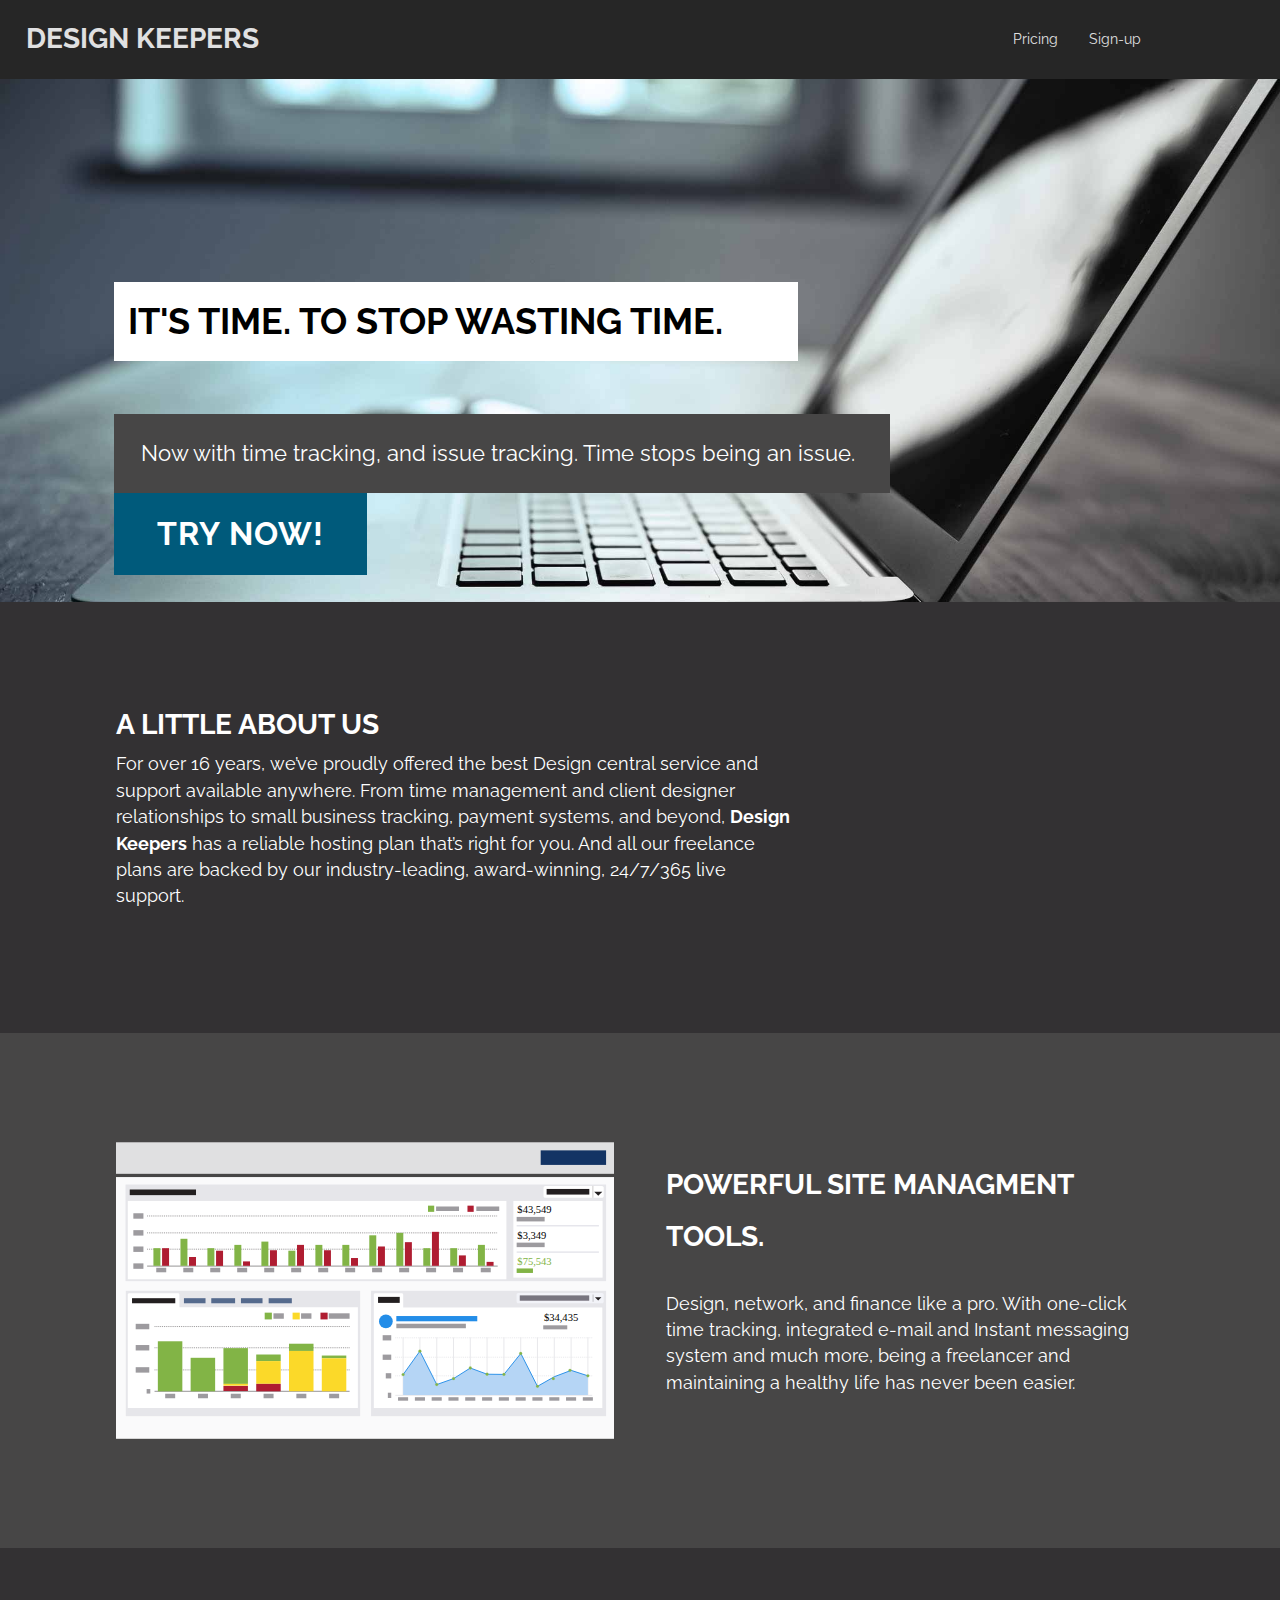
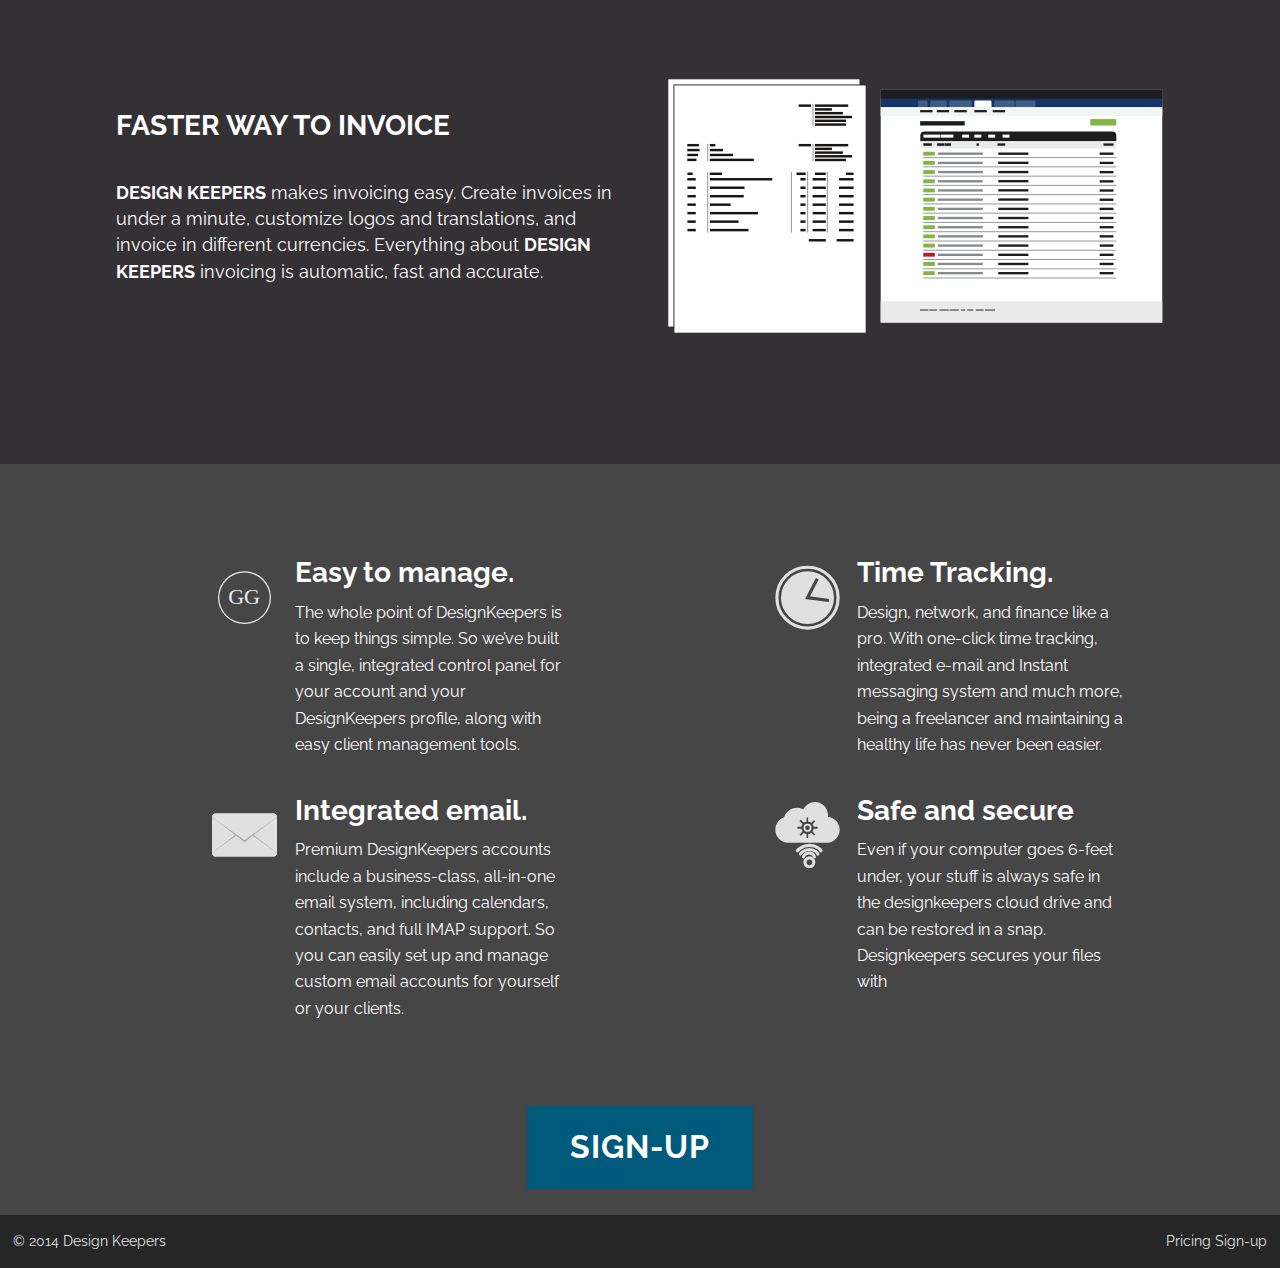
<file: index.html>
<!DOCTYPE html>
<html lang="en-ca">
<head>
    <meta charset="utf-8">
    <title>Design Keepers</title>
    <meta name="viewport" content="width=device-width,initial-scale=1">
    <link href="css/grid.css" rel="stylesheet">
    <link href="css/typography.css" rel="stylesheet">
    <link href="css/main.css" rel="stylesheet">
    <link href="css/colours.css" rel="stylesheet">
    <link href='http://fonts.googleapis.com/css?family=Raleway:400,700,600' rel='stylesheet' type='text/css'>
</head>
<body>
    <ul class="skip-links">
        <li><a href="#main">Skip to main contect</a></li>
        <li><a href="#navigation">Skip to navigation</a></li>
    </ul>
<header role="banner">
    <div class="grid grid-middle darkb">
        <div class="unit unit-xs-1 unit-s-1 unit-m-3-4 unit-l-3-4">
       <h1 class="peta gutter island-half push-0"><a href="index.html">DESIGN KEEPERS</a></h1>
        </div>
        <nav role="navigation" id="navigation" class="unit unit-xs-1 unit-s-1 unit-m-1-4 unit-l-1-4">
            <ul class="nav micro push-0">
                <li><a class="island-half" href="pricing.html">Pricing</a></li>
                <li><a class="island-half" href="sign-up.html">Sign-up</a></li>
            </ul>
        </nav>
        </div>
    
</header>
<main role='main' id="main">
    <div class="billboard">
        <div class="large-screen-b">
            <div class="grid-bottom">
                <div class="unit unit-xs-1 unit-s-1 unit-m-3-4 unit-l-2-3 unit-xl-2-3 island">
                    <h2 class="zetta push-0 island-half billboardtype-b white">IT'S TIME. TO STOP WASTING TIME.</h2>
                </div>
                <div class="unit unit-xs-1 unit-s-1 unit-m-1 unit-l-3-4 unit-xl-3-4 island">
                    <p class="giga island push-0 billboardtype-w lgery">Now with time tracking, and issue tracking. Time stops being an issue.</p>
                    <a class="btn btn-1 btn-1a exa dblue" href="pricing.html">Try Now!</a>
                </div>
            </div>
        </div>
    </div>
<div class="dgery">
    <div class="grid large-screen">
                <div class="unit unit-xs-1 unit-s-1 unit-m-1 unit-l-2-3 unit-xl-2-3 gutter b-push-b b-push-t">
                    <h2 class="pad-t push-0">A LITTLE ABOUT US</h2>
                    <p class="pad-b">For over 16 years, we’ve proudly offered the best Design central service and support available anywhere. From time management and client designer relationships to small business tracking, payment systems, and beyond, <strong>Design Keepers</strong> has a reliable hosting plan that’s right for you. And all our freelance plans are backed by our industry-leading, award-winning, 24/7/365 live support.</p>
                </div>
            </div>
</div>

    <div class="lgery">
        <div class="large-screen">
            <div class="grid">
                <div class="unit unit-xs-1 unit-s-1 unit-m-1-2 unit-l-1-2 unit-xl-1-2 b-push-b b-push-t">
                    <img class="island" src="images/photo__product.svg" alt="#">
                </div>
                <div class="unit unit-xs-1 unit-s-1 unit-m-1-2 unit-l-1-2 unit-xl-1-2 gutter mid">
                    <h2 class="">POWERFUL SITE MANAGMENT TOOLS.</h2>
                    <p class="">Design, network, and finance like a pro. With one-click time tracking, integrated e-mail and Instant messaging system and much more, being a freelancer and maintaining a healthy life has never been easier.</p>
                </div>
            </div>
        </div>    
    </div>

    <div class="dgery">
        <div class="large-screen">
            <div class="grid">
                <div class="unit unit-xs-1 unit-s-1 unit-m-1-2 unit-push-m-1-2 unit-push-l-1-2 unit-push-xl-1-2 unit-l-1-2 unit-xl-1-2 b-push-b b-push-t">
                    <img class="island" src="images/photo__invoice.svg" alt="#">
                </div>
                <div class="unit unit-xs-1 unit-s-1 unit-m-1-2 unit-pull-m-1-2 unit-pull-l-1-2 unit-pull-xl-1-2 unit-l-1-2 unit-xl-1-2 gutter mid">
                    <h2 class="">FASTER WAY TO INVOICE</h2>
                    <p class=""> <strong>DESIGN KEEPERS</strong> makes invoicing easy. Create invoices in under a minute, customize logos and translations, and invoice in different currencies. Everything about <strong>DESIGN KEEPERS</strong> invoicing is automatic, fast and accurate.</p>
                </div>
            </div>
        </div>    
    </div>

    <div class="grid gutter-half pushl b-push-b b-push-t">
        <div class="unit unit-xs-1 unit-s-1 unit-m-1-2 unit-l-1-2 unit-xl-1-4 light island-half">
            <div class="grid">
                <div class="icon-wrap unit unit-xs-1-2 unit-s-1-4 unit-m-1-3 unit-l-1-2 unit-xl-1-4">
                    <img class="icon" src="images/icon__easy.svg" alt="Easy Button">
                </div>
                <div class="unit unit-xs-1-2 unit-s-3-4 unit-m-2-3 unit-l-1-2 unit-xl-3-4 mid">
                    <h2 class="push-0">Easy to manage.</h2>
                    <p class="milli push-0">The whole point of DesignKeepers is to keep things simple. So we’ve built a single, integrated control panel for your account and your DesignKeepers profile, along with easy client management tools.</p>
                </div>
            </div>
        </div>
        <div class="unit unit-xs-1 unit-s-1 unit-m-1-2 unit-l-1-2 unit-xl-1-4 light island-half">
            <div class="grid">
                <div class="icon-wrap unit unit-xs-1-2 unit-s-1-4 unit-m-1-3 unit-l-1-2 unit-xl-1-4">
                    <img class="icon" src="images/icon__clock.svg" alt="Alert System">
                </div>
                <div class="unit unit-xs-1-2 unit-s-3-4 unit-m-2-3 unit-l-1-2 unit-xl-3-4 mid">
                    <h2 class="push-0">Time Tracking.</h2>
                    <p class="milli push-0">Design, network, and finance like a pro. With one-click time tracking, integrated e-mail and Instant messaging system and much more, being a freelancer and maintaining a healthy life has never been easier.</p>
                </div>
            </div>
        </div>
        <div class="unit unit-xs-1 unit-s-1 unit-m-1-2 unit-l-1-2 unit-xl-1-4 light island-half">
            <div class="grid">
                <div class="icon-wrap unit unit-xs-1-2 unit-s-1-4 unit-m-1-3 unit-l-1-2 unit-xl-1-4">
                    <img class="icon" src="images/icon__mail.svg" alt="Alert System">
                </div>
                <div class="unit unit-xs-1-2 unit-s-3-4 unit-m-2-3 unit-l-1-2 unit-xl-3-4 mid">
                    <h2 class="push-0">Integrated email.</h2>
                    <p class="milli push-0">Premium DesignKeepers accounts include a business-class, all-in-one email system, including calendars, contacts, and full IMAP support. So you can easily set up and manage custom email accounts for yourself or your clients.</p>
                </div>
            </div>
        </div>
        <div class="unit unit-xs-1 unit-s-1 unit-m-1-2 unit-l-1-2 unit-xl-1-4 light island-half">
            <div class="grid">
                <div class="icon-wrap unit unit-xs-1-2 unit-s-1-4 unit-m-1-3 unit-l-1-2 unit-xl-1-4">
                    <img class="icon" src="images/icon__cloud.svg" alt="Alert System">
                </div>
                <div class="unit unit-xs-1-2 unit-s-3-4 unit-m-2-3 unit-l-1-2 unit-xl-3-4 mid">
                    <h2 class="push-0">Safe and secure</h2>
                    <p class="milli push-0">Even if your computer goes 6-feet under, your stuff is always safe in the designkeepers cloud drive and can be restored in a snap. Designkeepers secures your files with</p>
                </div>
            </div>
        </div> 
    </div>
    <div class="align pad-b blockgery">
        <a class="btn btn-1 btn-1a exa dblue algin" href="pricing.html">Sign-up</a>
    </div>    
</main>
    <footer class="grid footer island-half micro darkb">
            <div role="contentinfo" class="unit unit-xs-1 unit-s-1 unit-m-1-3 unit-l-1-4">
                <p class="copyright push-0">© 2014 Design Keepers</p>
            </div>
            <nav class="unit unit-xs-1 unit-s-1 unit-m-2-3 unit-l-3-4">
                <ul class="nav push-0 navfooter">
                    <li><a href="pricing.html">Pricing</a></li>
                    <li><a href="sign-up.html" >Sign-up</a></li>
                </ul>
            </nav>
    </footer>
</body>
</html>
</file>
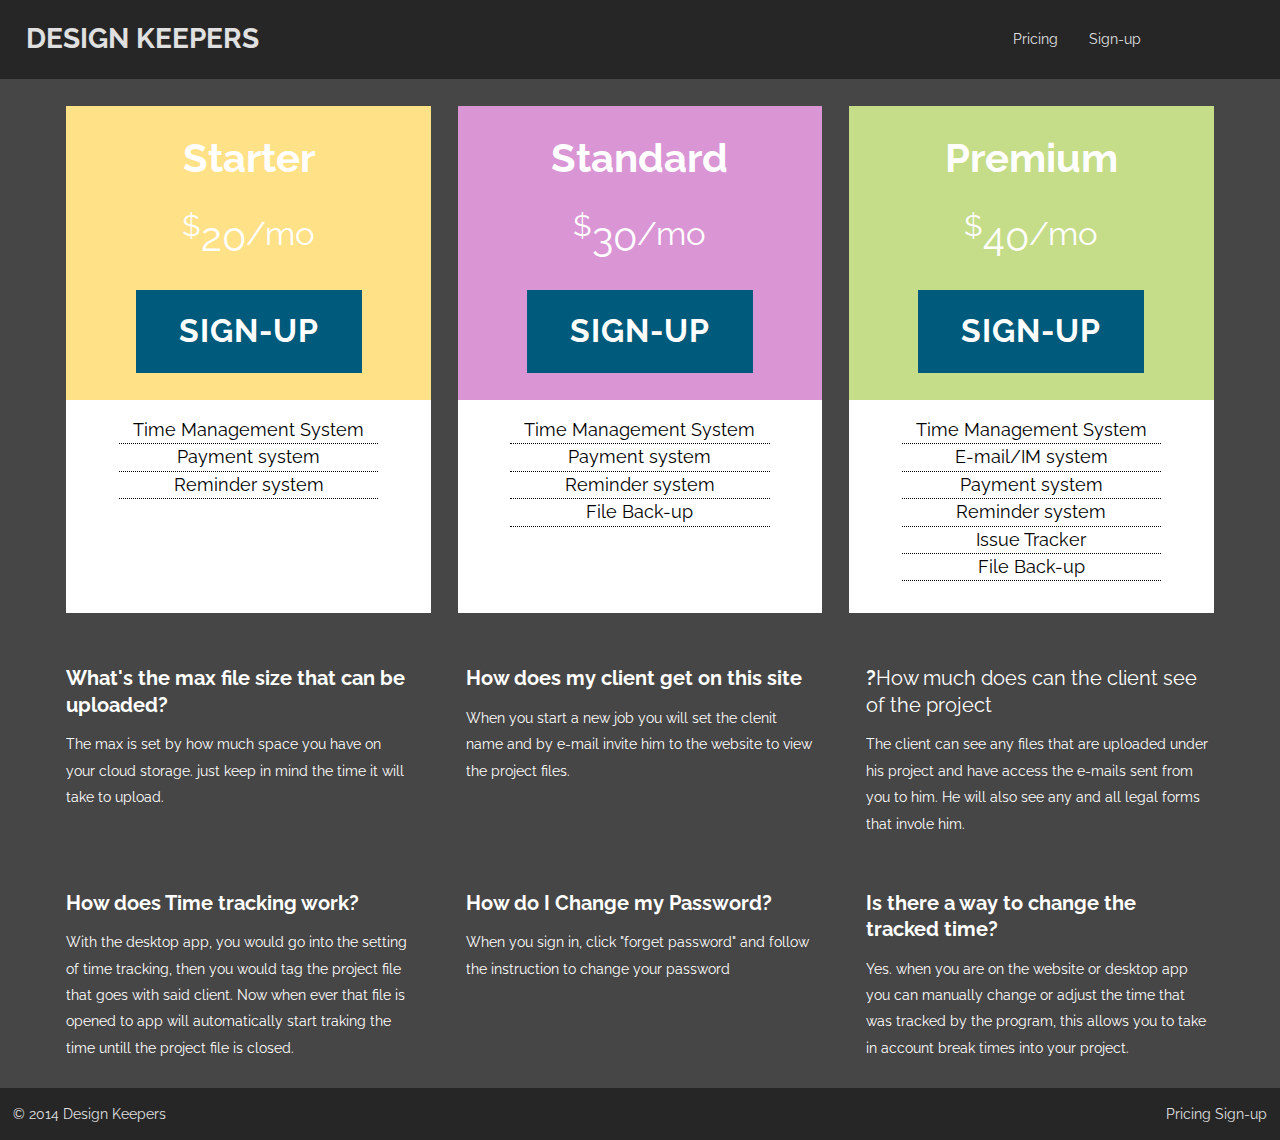
<file: pricing.html>
<!DOCTYPE html>
<html lang="en-ca">
<head>
    <meta charset="utf-8">
    <title>Design Keepers</title>
    <meta name="viewport" content="width=device-width,initial-scale=1">
    <link href="css/grid.css" rel="stylesheet">
    <link href="css/typography.css" rel="stylesheet">
    <link href="css/main.css" rel="stylesheet">
    <link href="css/colours.css" rel="stylesheet">
    <link href='http://fonts.googleapis.com/css?family=Raleway:400,700,600' rel='stylesheet' type='text/css'>
</head>
<body>
    <ul class="skip-links">
        <li><a href="#main">Skip to main contect</a></li>
        <li><a href="#navigation">Skip to navigation</a></li>
    </ul>
<header role="banner">
    <div class="grid grid-middle darkb">
        <div class="unit unit-xs-1 unit-s-1 unit-m-3-4 unit-l-3-4">
       <h1 class="peta gutter island-half push-0"><a href="index.html">DESIGN KEEPERS</a></h1>
        </div>
        <nav role="navigation" id="navigation" class="unit unit-xs-1 unit-s-1 unit-m-1-4 unit-l-1-4">
            <ul class="nav micro push-0">
                <li><a class="island-half" href="pricing.html">Pricing</a></li>
                <li><a class="island-half" href="sign-up.html">Sign-up</a></li>
            </ul>
        </nav>
        </div>
    
</header>
<main role='main' id="main">
<div class="max-pricing">
    <div class="grid pad-top gutter-1-2">
        <div class="unit unit-xs-1 unit-s-1 unit-m-1 unit-l-1-3 unit-xl-1-3 card gutter-1-2">
            <header class="yellow card-text p-top gutter pad-b">
                <h2 class="pad-top yotta">Starter</h2>
                    <p class="yotta"> <sup>$</sup>20<sub>/mo</sub> </p>
                <a class="btn btn-1 btn-1a exa dblue" href="sign-up.html">Sign-up</a>
            </header>
            <ul class="white card-content pad-t pad-b">
                <li>Time Management System</li>
                <li>Payment system</li>
                <li>Reminder system</li>
            </ul>
        </div>
            
        <div class="unit unit-xs-1 unit-s-1 unit-m-1 unit-l-1-3 unit-xl-1-3t card gutter-1-2">
            <header class="pink card-text p-top gutter pad-b">
                <h2 class="pad-top yotta">Standard</h2>
                    <p class="yotta"> <sup>$</sup>30<sub>/mo</sub> </p>
                <a class="btn btn-1 btn-1a exa dblue" href="sign-up.html">Sign-up</a>
            </header>
            <ul class="white card-content pad-t pad-b">
                <li>Time Management System</li>
                <li>Payment system</li>
                <li>Reminder system</li>
                <li>File Back-up</li>
            </ul>
        </div>
        
        <div class="unit unit-xs-1 unit-s-1 unit-m-1 unit-l-1-3 unit-xl-1-3t card gutter-1-2">
            <header class="green card-text p-top gutter pad-b">
                <h2 class="pad-top yotta">Premium</h2>
                    <p class="yotta"> <sup>$</sup>40<sub>/mo</sub> </p>
                <a class="btn btn-1 btn-1a exa dblue" href="sign-up.html">Sign-up</a>
            </header>
            <ul class="white card-content pad-t pad-b">
                <li>Time Management System</li>
                <li>E-mail/IM system</li>
                <li>Payment system</li>
                <li>Reminder system</li>
                <li>Issue Tracker</li>
                <li>File Back-up</li>
            </ul>
        </div>
    </div>    
            <div class="grid about">
                <div class="unit unit-xs-1 unit-s-1 unit-m-1-2 unit-l-1-3">
                    <p class="gutter mega push-0 pad-b-1-2 pad-t"> <strong>What's the max file size that can be uploaded?</strong> </p>
                    <p class="gutter micro">The max is set by how much space you have on your cloud storage. just keep in mind the time it will take to upload.</p>
                </div>
                <div class="unit unit-xs-1 unit-s-1 unit-m-1-2 unit-l-1-3">
                    <p class="gutter mega push-0 pad-b-1-2 pad-t"><strong>How does my client get on this site</strong></p>
                    <p class="gutter micro">When you start a new job you will set the clenit name and by e-mail invite him to the website to view the project files.</p>
                </div>
                <div class="unit unit-xs-1 unit-s-1 unit-m-1-2 unit-l-1-3">
                    <p class="gutter mega push-0 pad-b-1-2 pad-t"><strong>?</strong>How much does can the client see of the project</p>
                    <p class="gutter micro">The client can see any files that are uploaded under his project and have access the e-mails sent from you to him. He will also see any and all legal forms that invole him.</p>
                </div>
                <div class="unit unit-xs-1 unit-s-1 unit-m-1-2 unit-l-1-3">
                    <p class="gutter mega push-0 pad-b-1-2 pad-t"><strong>How does Time tracking work?</strong></p>
                    <p class="gutter micro">With the desktop app, you would go into the setting of time tracking, then you would tag the project file that goes with said client. Now when ever that file is opened to app will automatically start traking the time untill the project file is closed.</p>
                </div>
                <div class="unit unit-xs-1 unit-s-1 unit-m-1-2 unit-l-1-3">
                    <p class="gutter mega push-0 pad-b-1-2 pad-t"><strong>How do I Change my Password?</strong></p>
                    <p class="gutter micro">When you sign in, click "forget password" and follow the instruction to change your password</p>
                </div>
                <div class="unit unit-xs-1 unit-s-1 unit-m-1-2 unit-l-1-3">
                    <p class="gutter mega push-0 pad-b-1-2 pad-t"><strong>Is there a way to change the tracked time?</strong></p>
                    <p class="gutter micro">Yes. when you are on the website or desktop app you can manually change or adjust the time that was tracked by the program, this allows you to take in account break times into your project.</p>
                </div>
            </div>
        </div>
        
</main>
    <footer class="grid footer island-half micro darkb">
            <div role="contentinfo" class="unit unit-xs-1 unit-s-1 unit-m-1-3 unit-l-1-4">
                <p class="copyright push-0">© 2014 Design Keepers</p>
            </div>
            <nav class="unit unit-xs-1 unit-s-1 unit-m-2-3 unit-l-3-4">
                <ul class="nav push-0 navfooter">
                    <li><a href="pricing.html">Pricing</a></li>
                    <li><a href="sign-up.html" >Sign-up</a></li>
                </ul>
            </nav>
    </footer>
</body>
</html>
</file>
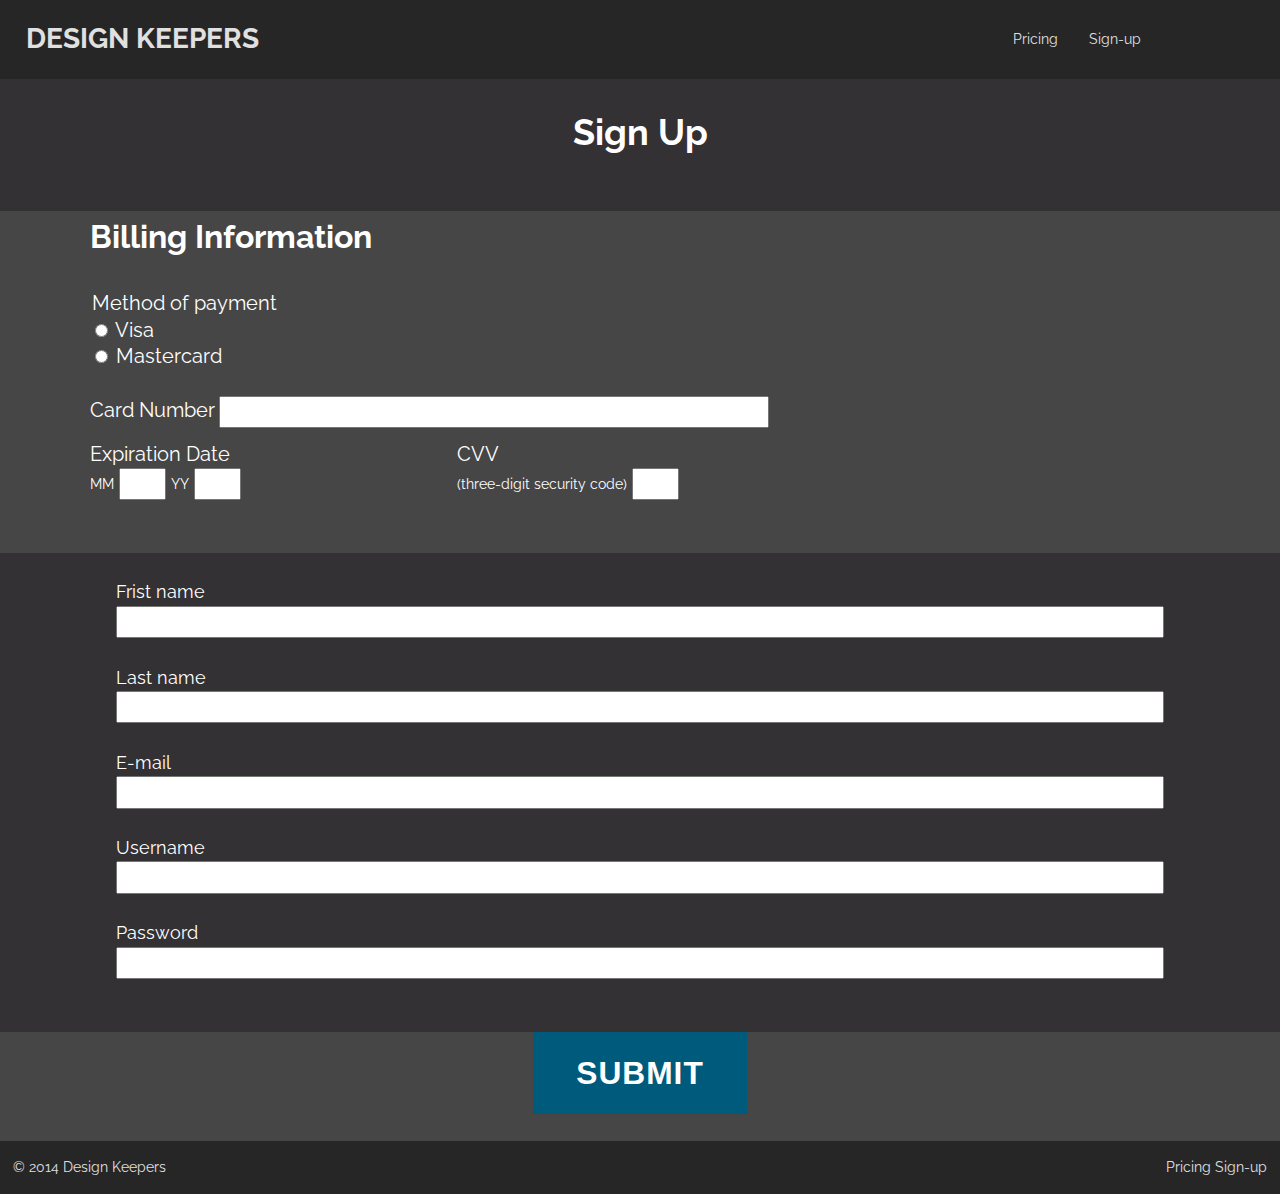
<file: sign-up.html>
<!DOCTYPE html>
<html lang="en-ca">
<head>
    <meta charset="utf-8">
    <title>Design Keepers</title>
    <meta name="viewport" content="width=device-width,initial-scale=1">
    <link href="css/grid.css" rel="stylesheet">
    <link href="css/typography.css" rel="stylesheet">
    <link href="css/main.css" rel="stylesheet">
    <link href="css/colours.css" rel="stylesheet">
    <link href='http://fonts.googleapis.com/css?family=Raleway:400,700,600' rel='stylesheet' type='text/css'>
</head>
<body>
    <ul class="skip-links">
        <li><a href="#main">Skip to main contect</a></li>
        <li><a href="#navigation">Skip to navigation</a></li>
    </ul>
<header role="banner">
    <div class="grid grid-middle darkb">
        <div class="unit unit-xs-1 unit-s-1 unit-m-3-4 unit-l-3-4">
       <h1 class="peta gutter island-half push-0"><a href="index.html">DESIGN KEEPERS</a></h1>
        </div>
        <nav role="navigation" id="navigation" class="unit unit-xs-1 unit-s-1 unit-m-1-4 unit-l-1-4">
            <ul class="nav micro push-0">
                <li><a class="island-half" href="pricing.html">Pricing</a></li>
                <li><a class="island-half" href="sign-up.html">Sign-up</a></li>
            </ul>
        </nav>
        </div>
    
</header>
<main role='main' id="main">
        <div class="dgery  centered">
                <h2 class="island zetta">Sign Up</h2>
            </div>
    
            <form action="thank-you.html" method="get" class="algin">
                <div class="large-screen">
                    <div id="paid">
                        <h2 class="decorate-h2 exa">Billing Information</h2>
                        <fieldset class="fieldset push mega">
                            <legend class="push-0">Method of payment</legend>
                            <div class="radio">
                                <input type="radio" id="visa" name="level-of-awesomeness">
                                <label for="visa">Visa</label>
                            </div>
                            <div class="radio">
                                <input type="radio" id="mastercard" name="level-of-awesomeness">
                                <label for="mastercard">Mastercard</label>
                            </div>
                        </fieldset>
                        <div class="grid">
                            <div class="push-1-2 unit unit-xs-1 unit-s-1 unit-m-1 unit-l-1 unit-xl-1 mega milli">
                                <label class="mega" for="cardnumber">Card Number</label>
                                <input class="mid-width milli" type="text" id="cardnumber">
                            </div>
                            <div class="push-1-2 unit unit-xs-1 unit-s-1-2 unit-m-1-3 unit-l-1-3 mega card-pad cardinfo"> 
                                <p class="push-0">Expiration Date</p>
                                <label for="month" class="micro">MM</label>
                                <input class="date-width milli" type="text" id="month">
                                <label for="year" class="micro">YY</label>
                                <input class="date-width milli" type="text" id="year">
                            </div>

                            <div class="push-2 unit unit-xs-1 unit-s-1-2 unit-m-1-2 unit-l-1-2 mega cardinfo"> 
                                <label for="cardexpiry">CVV<br><span class="micro">(three-digit security code)</span></label>
                                <input class="date-width milli" type="text" id="cardexpiry">
                            </div>
                        </div>
                    </div>
                </div>
                <div class="dgery">
                    <div class="large-screen island">
                        <div class="algin pad-b">
                                <label for="firstname">Frist name</label>
                                <input id="firstname" class="width milli algin">
                            </div>

                            <div class="pad-b">
                                <label for="lastname">Last name</label>
                                <input  id="lastname" class="width milli">
                            </div>

                            <div class="pad-b">
                                <label for="e-mail">E-mail</label>
                                <input type="email" id="e-mail" class="width algin milli">
                            </div>

                            <div class="pad-b">
                                <label for="username">Username</label>
                                <input id="username" class="width milli">
                            </div>

                            <div class="pad-b">
                                <label for="password">Password</label>
                                <input type="password" id="password" class="width milli">
                            </div>    
                        </div>
                    </div>
                        <div class="align pad-b blockgery">
                            <button class="btn btn-1 btn-1a exa dblue" type="submit">Submit</button>
                        </div>
            </form>
    
</main>
    <footer class="grid footer island-half micro darkb">
            <div role="contentinfo" class="unit unit-xs-1 unit-s-1 unit-m-1-3 unit-l-1-4">
                <p class="copyright push-0">© 2014 Design Keepers</p>
            </div>
            <nav class="unit unit-xs-1 unit-s-1 unit-m-2-3 unit-l-3-4">
                <ul class="nav push-0 navfooter">
                    <li><a href="pricing.html">Pricing</a></li>
                    <li><a href="sign-up.html" >Sign-up</a></li>
                </ul>
            </nav>
    </footer>
</body>
</html>
</file>
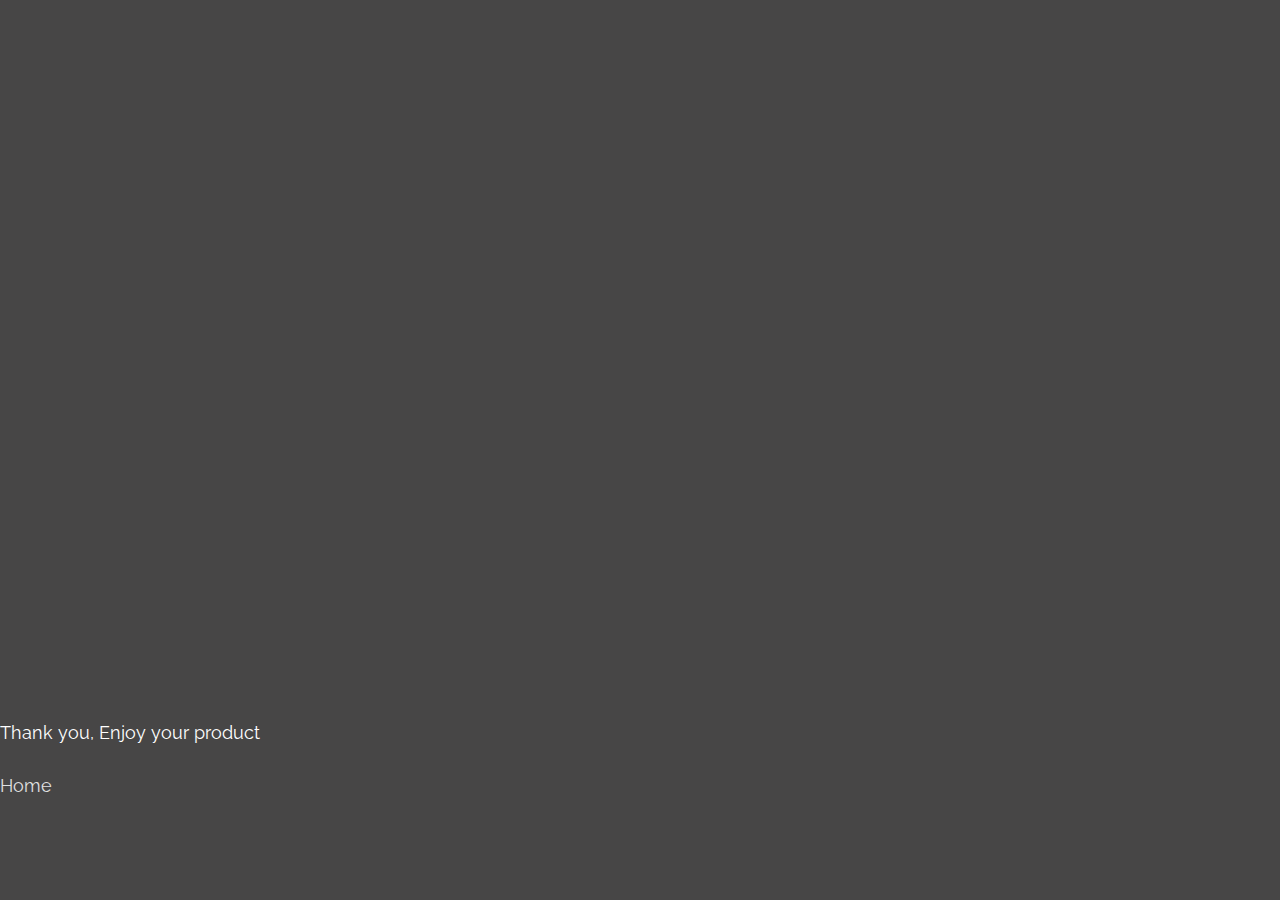
<file: thank-you.html>
<!DOCTYPE html>
<html lang="en-ca">
<head class="unseen">
    <meta charset="utf-8">
    <title>Design Keepers</title>
    <meta name="viewport" content="width=device-width,initial-scale=1">
    <link href="css/grid.css" rel="stylesheet">
    <link href="css/typography.css" rel="stylesheet">
    <link href="css/main.css" rel="stylesheet">
    <link href="css/colours.css" rel="stylesheet">
    <link href="css/embed.css" rel="stylesheet">
    <link href='http://fonts.googleapis.com/css?family=Raleway:400,700,600' rel='stylesheet' type='text/css'>
</head>

<div>
    <div class="embed embed--16by9 push-0">
   <iframe class="embed__item" src="//player.vimeo.com/video/114193505?title=0&amp;byline=0&amp;portrait=0&amp;color=005a7b&amp;autoplay=1" frameborder="0" webkitallowfullscreen mozallowfullscreen allowfullscreen></iframe>
    </div>
        <p>Thank you, Enjoy your product</p>
    </div>
    <a href="index.html">Home</a>
</div>
</file>
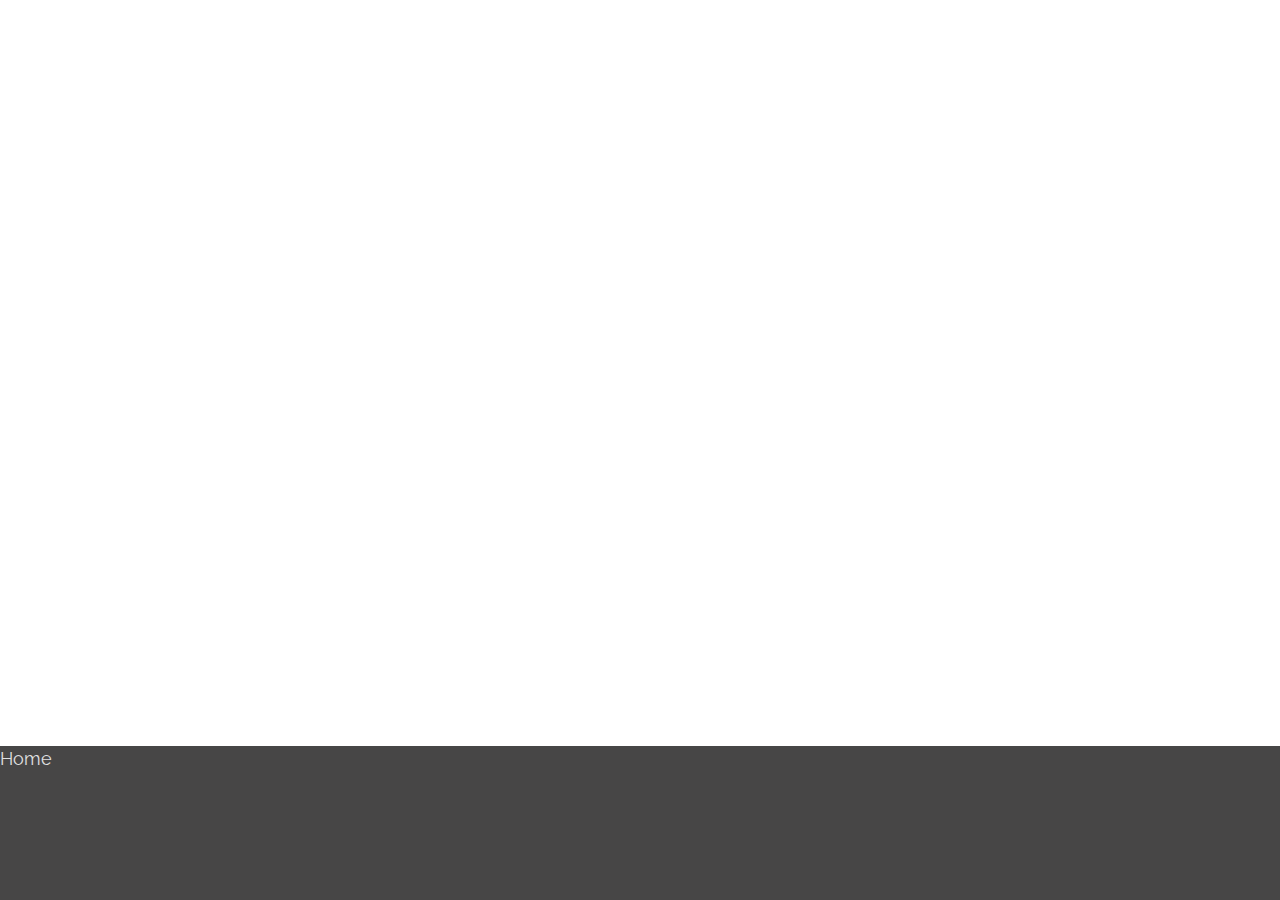
<file: thankyou.html>
<!DOCTYPE html>
<html lang="en-ca">
<head class="unseen">
    <meta charset="utf-8">
    <title>Design Keepers</title>
    <meta name="viewport" content="width=device-width,initial-scale=1">
    <link href="css/grid.css" rel="stylesheet">
    <link href="css/typography.css" rel="stylesheet">
    <link href="css/main.css" rel="stylesheet">
    <link href="css/colours.css" rel="stylesheet">
    <link href="css/embed.css" rel="stylesheet">
    <link href='http://fonts.googleapis.com/css?family=Raleway:400,700,600' rel='stylesheet' type='text/css'>
</head>

<div class="unseen">
    <div class="embed embed--16by9">
    <iframe class="embed__item" src="//player.vimeo.com/video/114159474?autoplay=1" frameborder="0" webkitallowfullscreen mozallowfullscreen allowfullscreen></iframe>
    </div>
    
    
    <!--
        <video class="unit unit-xs-1 unit-s-1 unit-m-1" autoplay>
          <source src="videos/thankyou.mp4" type="video/mp4">
        </video>
-->
        <p class="skip-links">Thank you, Enjoy your product</p>
    </div>
    <a href="index.html">Home</a>
</div>
</file>
<file: css/grid.css>
.grid {
  margin: 0;
  padding: 0;
  letter-spacing: -0.31em;
  text-rendering: optimizespeed;
  display: -webkit-flex;
  -webkit-flex-flow: row wrap;
  display: -ms-flexbox;
  -ms-flex-flow: row wrap;
  display: flex;
  flex-flow: row wrap;
}

.grid-bottom {
  -webkit-align-items: flex-end;
  -ms-align-items: flex-end;
  align-items: flex-end;
}

.grid-middle {
  -webkit-align-items: center;
  -ms-align-items: center;
  align-items: center;
}

.grid-stretch {
  -webkit-align-items: stretch;
  -ms-align-items: stretch;
  align-items: stretch;
}

.opera-only :-o-prefocus, .grid {
  word-spacing: -0.43em;
}

.unit {
  letter-spacing: normal;
  text-rendering: auto;
  vertical-align: top;
  word-spacing: normal;
  display: inline-block;
  visibility: visible;
}

.grid-bottom .unit {
  vertical-align: bottom;
}

.grid-middle .unit {
  vertical-align: middle;
}

.unit[class*="push-"],
.unit[class*="pull-"] {
  position: relative;
}

.unit-xs-hidden {
  display: none;
  visibility: hidden;
}

.unit-xs-centered {
  margin: 0 auto;
}

.unit-xs-1, .xs-1 {
  display: block;
  visibility: visible;
  width: 100%;
}

.unit-offset-xs-0 {
  margin-left: 0;
}

.unit-push-xs-0,
.unit-pull-xs-0 {
  left: 0;
}

.unit-xs-1-2, .xs-1-2 {
  width: 50.0000%;
}

.unit-offset-xs-1-2 {
  margin-left: 50.0000%;
}

.unit-push-xs-1-2 {
  left: 50.0000%;
}

.unit-pull-xs-1-2 {
  left: -50.0000%;
}

.unit-xs-1-3, .xs-1-3 {
  width: 33.3333%;
}

.unit-offset-xs-1-3 {
  margin-left: 33.3333%;
}

.unit-push-xs-1-3 {
  left: 33.3333%;
}

.unit-pull-xs-1-3 {
  left: -33.3333%;
}

.unit-xs-2-3, .xs-2-3 {
  width: 66.6667%;
}

.unit-offset-xs-2-3 {
  margin-left: 66.6667%;
}

.unit-push-xs-2-3 {
  left: 66.6667%;
}

.unit-pull-xs-2-3 {
  left: -66.6667%;
}

.unit-xs-1-4, .xs-1-4 {
  width: 25.0000%;
}

.unit-offset-xs-1-4 {
  margin-left: 25.0000%;
}

.unit-push-xs-1-4 {
  left: 25.0000%;
}

.unit-pull-xs-1-4 {
  left: -25.0000%;
}

.unit-xs-3-4, .xs-3-4 {
  width: 75.0000%;
}

.unit-offset-xs-3-4 {
  margin-left: 75.0000%;
}

.unit-push-xs-3-4 {
  left: 75.0000%;
}

.unit-pull-xs-3-4 {
  left: -75.0000%;
}

.unit-xs-1-2,.xs-1-2,.unit-xs-1-3,.xs-1-3,.unit-xs-2-3,.xs-2-3,.unit-xs-1-4,.xs-1-4,.unit-xs-3-4,.xs-3-4 {
  display: inline-block;
  visibility: visible;
}

@media only screen and (min-width: 25em) {

.unit-s-hidden {
  display: none;
  visibility: hidden;
}

.unit-s-centered {
  margin: 0 auto;
}

.unit-s-1, .s-1 {
  display: block;
  visibility: visible;
  width: 100%;
}

.unit-offset-s-0 {
  margin-left: 0;
}

.unit-push-s-0,
.unit-pull-s-0 {
  left: 0;
}

.unit-s-1-2, .s-1-2 {
  width: 50.0000%;
}

.unit-offset-s-1-2 {
  margin-left: 50.0000%;
}

.unit-push-s-1-2 {
  left: 50.0000%;
}

.unit-pull-s-1-2 {
  left: -50.0000%;
}

.unit-s-1-3, .s-1-3 {
  width: 33.3333%;
}

.unit-offset-s-1-3 {
  margin-left: 33.3333%;
}

.unit-push-s-1-3 {
  left: 33.3333%;
}

.unit-pull-s-1-3 {
  left: -33.3333%;
}

.unit-s-2-3, .s-2-3 {
  width: 66.6667%;
}

.unit-offset-s-2-3 {
  margin-left: 66.6667%;
}

.unit-push-s-2-3 {
  left: 66.6667%;
}

.unit-pull-s-2-3 {
  left: -66.6667%;
}

.unit-s-1-4, .s-1-4 {
  width: 25.0000%;
}

.unit-offset-s-1-4 {
  margin-left: 25.0000%;
}

.unit-push-s-1-4 {
  left: 25.0000%;
}

.unit-pull-s-1-4 {
  left: -25.0000%;
}

.unit-s-3-4, .s-3-4 {
  width: 75.0000%;
}

.unit-offset-s-3-4 {
  margin-left: 75.0000%;
}

.unit-push-s-3-4 {
  left: 75.0000%;
}

.unit-pull-s-3-4 {
  left: -75.0000%;
}

.unit-s-1-2,.s-1-2,.unit-s-1-3,.s-1-3,.unit-s-2-3,.s-2-3,.unit-s-1-4,.s-1-4,.unit-s-3-4,.s-3-4 {
  display: inline-block;
  visibility: visible;
}

}

@media only screen and (min-width: 38em) {

.unit-m-hidden {
  display: none;
  visibility: hidden;
}

.unit-m-centered {
  margin: 0 auto;
}

.unit-m-1, .m-1 {
  display: block;
  visibility: visible;
  width: 100%;
}

.unit-offset-m-0 {
  margin-left: 0;
}

.unit-push-m-0,
.unit-pull-m-0 {
  left: 0;
}

.unit-m-1-2, .m-1-2 {
  width: 50.0000%;
}

.unit-offset-m-1-2 {
  margin-left: 50.0000%;
}

.unit-push-m-1-2 {
  left: 50.0000%;
}

.unit-pull-m-1-2 {
  left: -50.0000%;
}

.unit-m-1-3, .m-1-3 {
  width: 33.3333%;
}

.unit-offset-m-1-3 {
  margin-left: 33.3333%;
}

.unit-push-m-1-3 {
  left: 33.3333%;
}

.unit-pull-m-1-3 {
  left: -33.3333%;
}

.unit-m-2-3, .m-2-3 {
  width: 66.6667%;
}

.unit-offset-m-2-3 {
  margin-left: 66.6667%;
}

.unit-push-m-2-3 {
  left: 66.6667%;
}

.unit-pull-m-2-3 {
  left: -66.6667%;
}

.unit-m-1-4, .m-1-4 {
  width: 25.0000%;
}

.unit-offset-m-1-4 {
  margin-left: 25.0000%;
}

.unit-push-m-1-4 {
  left: 25.0000%;
}

.unit-pull-m-1-4 {
  left: -25.0000%;
}

.unit-m-3-4, .m-3-4 {
  width: 75.0000%;
}

.unit-offset-m-3-4 {
  margin-left: 75.0000%;
}

.unit-push-m-3-4 {
  left: 75.0000%;
}

.unit-pull-m-3-4 {
  left: -75.0000%;
}

.unit-m-1-2,.m-1-2,.unit-m-1-3,.m-1-3,.unit-m-2-3,.m-2-3,.unit-m-1-4,.m-1-4,.unit-m-3-4,.m-3-4 {
  display: inline-block;
  visibility: visible;
}

}

@media only screen and (min-width: 60em) {

.unit-l-hidden {
  display: none;
  visibility: hidden;
}

.unit-l-centered {
  margin: 0 auto;
}

.unit-l-1, .l-1 {
  display: block;
  visibility: visible;
  width: 100%;
}

.unit-offset-l-0 {
  margin-left: 0;
}

.unit-push-l-0,
.unit-pull-l-0 {
  left: 0;
}

.unit-l-1-2, .l-1-2 {
  width: 50.0000%;
}

.unit-offset-l-1-2 {
  margin-left: 50.0000%;
}

.unit-push-l-1-2 {
  left: 50.0000%;
}

.unit-pull-l-1-2 {
  left: -50.0000%;
}

.unit-l-1-3, .l-1-3 {
  width: 33.3333%;
}

.unit-offset-l-1-3 {
  margin-left: 33.3333%;
}

.unit-push-l-1-3 {
  left: 33.3333%;
}

.unit-pull-l-1-3 {
  left: -33.3333%;
}

.unit-l-2-3, .l-2-3 {
  width: 66.6667%;
}

.unit-offset-l-2-3 {
  margin-left: 66.6667%;
}

.unit-push-l-2-3 {
  left: 66.6667%;
}

.unit-pull-l-2-3 {
  left: -66.6667%;
}

.unit-l-1-4, .l-1-4 {
  width: 25.0000%;
}

.unit-offset-l-1-4 {
  margin-left: 25.0000%;
}

.unit-push-l-1-4 {
  left: 25.0000%;
}

.unit-pull-l-1-4 {
  left: -25.0000%;
}

.unit-l-3-4, .l-3-4 {
  width: 75.0000%;
}

.unit-offset-l-3-4 {
  margin-left: 75.0000%;
}

.unit-push-l-3-4 {
  left: 75.0000%;
}

.unit-pull-l-3-4 {
  left: -75.0000%;
}

.unit-l-1-2,.l-1-2,.unit-l-1-3,.l-1-3,.unit-l-2-3,.l-2-3,.unit-l-1-4,.l-1-4,.unit-l-3-4,.l-3-4 {
  display: inline-block;
  visibility: visible;
}

}

@media only screen and (min-width: 90em) {

.unit-xl-hidden {
  display: none;
  visibility: hidden;
}

.unit-xl-centered {
  margin: 0 auto;
}

.unit-xl-1, .xl-1 {
  display: block;
  visibility: visible;
  width: 100%;
}

.unit-offset-xl-0 {
  margin-left: 0;
}

.unit-push-xl-0,
.unit-pull-xl-0 {
  left: 0;
}

.unit-xl-1-2, .xl-1-2 {
  width: 50.0000%;
}

.unit-offset-xl-1-2 {
  margin-left: 50.0000%;
}

.unit-push-xl-1-2 {
  left: 50.0000%;
}

.unit-pull-xl-1-2 {
  left: -50.0000%;
}

.unit-xl-1-3, .xl-1-3 {
  width: 33.3333%;
}

.unit-offset-xl-1-3 {
  margin-left: 33.3333%;
}

.unit-push-xl-1-3 {
  left: 33.3333%;
}

.unit-pull-xl-1-3 {
  left: -33.3333%;
}

.unit-xl-2-3, .xl-2-3 {
  width: 66.6667%;
}

.unit-offset-xl-2-3 {
  margin-left: 66.6667%;
}

.unit-push-xl-2-3 {
  left: 66.6667%;
}

.unit-pull-xl-2-3 {
  left: -66.6667%;
}

.unit-xl-1-4, .xl-1-4 {
  width: 25.0000%;
}

.unit-offset-xl-1-4 {
  margin-left: 25.0000%;
}

.unit-push-xl-1-4 {
  left: 25.0000%;
}

.unit-pull-xl-1-4 {
  left: -25.0000%;
}

.unit-xl-3-4, .xl-3-4 {
  width: 75.0000%;
}

.unit-offset-xl-3-4 {
  margin-left: 75.0000%;
}

.unit-push-xl-3-4 {
  left: 75.0000%;
}

.unit-pull-xl-3-4 {
  left: -75.0000%;
}

.unit-xl-1-2,.xl-1-2,.unit-xl-1-3,.xl-1-3,.unit-xl-2-3,.xl-2-3,.unit-xl-1-4,.xl-1-4,.unit-xl-3-4,.xl-3-4 {
  display: inline-block;
  visibility: visible;
}

}

.unit-content-distribute {
  display: -ms-flexbox;
  display: -webkit-flex;
  display: flex;
  -ms-flex-direction: column;
  -webkit-flex-direction: column;
  flex-direction: column;
  -ms-flex-pack: justify;
  -webkit-justify-content: space-between;
  justify-content: space-between;
  -ms-flex-align: center;
  -webkit-align-items: center;
  align-items: center;
}

.content-fill {
  -ms-flex-grow: 2;
  -webkit-flex-grow: 2;
  flex-grow: 2;
}

.content-shrink {
  -ms-align-self: center;
  -webkit-align-self: center;
  align-self: center;
}
</file>
<file: css/typography.css>
html {
  font: normal 100%/1.5 'raleway' , sans-serif;
  color: white;
}

h1, h2, h3, h4, h5, h6,
p, ul, ol, dl, dd, figure,
blockquote, details, hr,
fieldset, pre, table {
  margin: 0 0 1.5rem;
}

.yotta {
  font-size: 2.2807rem;
  line-height: 1.3154;
}

.zetta {
  font-size: 2.0273rem;
  line-height: 1.4798;
}

h1, .exa {
  font-size: 1.8020rem;
  line-height: 1.6648;
}

h2, .peta {
  font-size: 1.6018rem;
  line-height: 1.8729;
}

h3, .tera {
  font-size: 1.4238rem;
  line-height: 1.0535;
}

h4, .giga {
  font-size: 1.2656rem;
  line-height: 1.1852;
}

h5, .mega {
  font-size: 1.1250rem;
  line-height: 1.3333;
}

h6, .kilo {
  font-size: 1.0000rem;
  line-height: 1.5000;
}

small, .milli {
  font-size: 0.8889rem;
  line-height: 1.6875;
}

.micro {
  font-size: 0.7901rem;
  line-height: 1.8984;
}

sub,
sup {
  font-size: 75%;
  line-height: 1px;
  position: relative;
  vertical-align: baseline;
}

sup {
  top: -0.5em;
}

sub {
  bottom: -0.25em;
}

.push {
  margin-bottom: 1.5rem;
}

.b-push-b {
  margin-bottom: 4rem;
}

.b-push-t {
  margin-top: 4rem;
}

.push-none, .push-0 {
  margin-bottom: 0;
}

.push-double, .push-2 {
  margin-bottom: 3.0000rem;
}

.push-half, .push-1-2 {
  margin-bottom: 0.7500rem;
}

.pad-top, .pad-t {
  padding-top: 1.5rem;
}

.pad-bottom, .pad-b {
  padding-bottom: 1.5rem;
}

.pad-top-double, .pad-t-2 {
  padding-top: 3.0000rem;
}

.pad-bottom-double, .pad-b-2 {
  padding-bottom: 3.0000rem;
}

.pad-top-half, .pad-t-1-2 {
  padding-top: 0.7500rem;
}

.pad-bottom-half, .pad-b-1-2 {
  padding-bottom: 0.7500rem;
}

.island {
  padding: 1.5rem;
}

.island-half, .island-1-2 {
  padding: 0.7500rem;
}

.island-double, .island-2 {
  padding: 3.0000rem;
}

.gutter {
  padding-left: 1.5rem;
  padding-right: 1.5rem;
}

.gutter-half, .gutter-1-2 {
  padding-left: 0.7500rem;
  padding-right: 0.7500rem;
}

.gutter-double, .gutter-2 {
  padding-left: 3.0000rem;
  padding-right: 3.0000rem;
}
</file>
<file: css/main.css>
@-moz-viewport { width: device-width; scale: 1; }
@-ms-viewport { width: device-width; scale: 1; }
@-o-viewport { width: device-width; scale: 1; }
@-webkit-viewport { width: device-width; scale: 1; }
@viewport { width: device-width; scale: 1; }

html {
  margin: 0;
  padding: 0;
  box-sizing: border-box;

  font: normal 100%/1.5 'raleway' , sans-serif;
  -moz-text-size-adjust: 100%;
  -ms-text-size-adjust: 100%;
  -webkit-text-size-adjust: 100%;
  text-size-adjust: 100%;
}

@media only screen and (min-width: 60em) {
    
html {
    font-size: 110%;
}
}

@media only screen and (min-width: 90em) {
    
html {
    font-size: 120%;
}

}

@media only screen and (min-width: 120em) {
    
html {
    font-size: 130%;
}

}

a {
    text-decoration: none;
    color: #E0E0E1;
}

*, *:before, *:after {
    box-sizing: inherit;
}

.icon {
    max-width: 65px;
    display: inline-block;
    margin-right: 1em;
    margin-top: 1em;
}

.icon-wrap {
    text-align: right;
}

.unseen{
    background-color: white;
}

.pushl {
    margin-right: 5%;
}

body {
    margin: 0;
    padding: 0;
    background-color: #474646
}

sub {
    vertical-align: super;
    font-size: smaller;
}

.card-content {
    color: black;
    text-decoration: none;
    list-style: none;
    padding: 1em 3em;
    height: 213.081px
}

.card-content li {
    border-bottom: thin dotted black;
    text-align: center;
}

.card-text {
    text-align: center;
}

.align {
    text-align: center;
}

h1 {
    color: #EEEEEE;
}

a:focus {
    outline: 3px solid #000;
}

.skip-links {
    margin: 0;
    padding: 0;
    list-style-type: none;
}

.skip-links a {
    position: absolute;
    top: -3em;
    background-color: #000;
    color: #fff;
    text-decoration: none;
    padding: 0.5em 0.75em;
    font-size: 1.25em
}

.skip-links a:focus {
    top: 0;
}

.darkb {
    background-color: #262626;
}

img {
  display: block;
  width: 100%;
}

.billboardtype-w {
    color: #fff;   
}

.billboardtype-b {
    color: #000;   
}

.billboardtype {
    text-align: center;   
}

button {
    background-color: #A5CC46;
    text-decoration: none;
}

.push-out {
    margin: 1em
}

.btn {
	border: none;
	
	color: inherit;
	background: none;
	cursor: pointer;
	padding: 12px 40px;
	display: inline-block;
	text-transform: uppercase;
	letter-spacing: 1px;
	font-weight: 700;
	outline: none;
	position: relative;
	-webkit-transition: all 0.3s;
	-moz-transition: all 0.3s;
	transition: all 0.3s;
}

.btn-1 {
	border: 3px solid #005A7B;
	color: #fff;
}

.btn-1a:hover,
.btn-1a:active {
	color: #005A7B;
	background: #fff;
    border: 3px solid #fff; 
}

.btn-1b:after {
	width: 100%;
	height: 0;
	top: 0;
	left: 0;
	background: #fff;
}

.billboard{
    background-image: url(../images/computer.jpg);
    background-size: cover;
    background-position: center center;
}

.over {
    overflow: hidden;
}

.nav{
    display: none;
}

.static{
    position: fixed;
}

.copyright {
    color: #E0E0E1;
}

.mid {
    margin: auto 0;
}
.bigb {
    border-radius: .5em;
}

.pricing {
    max-width: 13em;
    margin: 1em;
}

.date-width {
    width: 3em;
}

.mid-width {
    width: 50%;
}

.width {
    width: 100%;
}

.large-screen {
    max-width: 1100px;
    margin: 0 auto;
}

.max-pricing {
    max-width: 400px;
    margin: 0 auto;
}

.fieldset {
    display: block;
    padding: 0;
    border: 0px 
}

.large-screen-b {
    max-width: 1400px;
    margin: 0 auto;
}

.centered {
    text-align: center;
    align-content: center;
    padding: 0;
}
@media only screen and (min-width:25em) {
    
    .nav li {
        display: inline-block;
        padding: 0;
    }
    .nav {
        text-align: center;
    }
    .navfooter {
        text-align: center;
    }
    
    .copyright {
        text-align: center;
    }
}   

@media only screen and (min-width:48em){
    
    .nav {
        display: block;
        text-align: left;
    }
    
    .navfooter {
        float: right;
    }
    .copyright {
        text-align: left;
    }
    
    .float {
        -webkit-align-items: flex-end;
        -ms-align-items: flex-end;
    }
     .billboard{
        padding: 10em 5em 0 5em;
    }
    
    .pushl {
    margin-right: 10%;
    }
    
}

@media only screen and (min-width: 60em) {
    
    .max-pricing {
        max-width: 1200px;
    }
    
}

@media only screen and (min-width: 90em) {
    
    .pushl {
    margin-right: 3%;
}
    
}
</file>
<file: css/colours.css>
.dblue{
    background-color: #005A7B;
}

.white {
    background-color: white;
}

.balck {
    background-color: black;
}

.green {
    background-color: #C5DC88;
}

.yellow {
    background-color: #FFE188;
}

.pink {
    background-color: #DA95D5;
}

.lgery {
    background-color: #474646;
}

.dgery {
    background-color: #333133;
}
</file>
<file: css/embed.css>
.embed {
	margin-left: 0;
	margin-right: 0;
	position: relative;
	width: 100%;
}

.embed--16by9 {
	/* HD TV */
	padding-top: 56.25%;
}

.embed__item {
	height: 100%;
	left: 0;
	position: absolute;
	top: 0;
	width: 100%;
}
</file>
